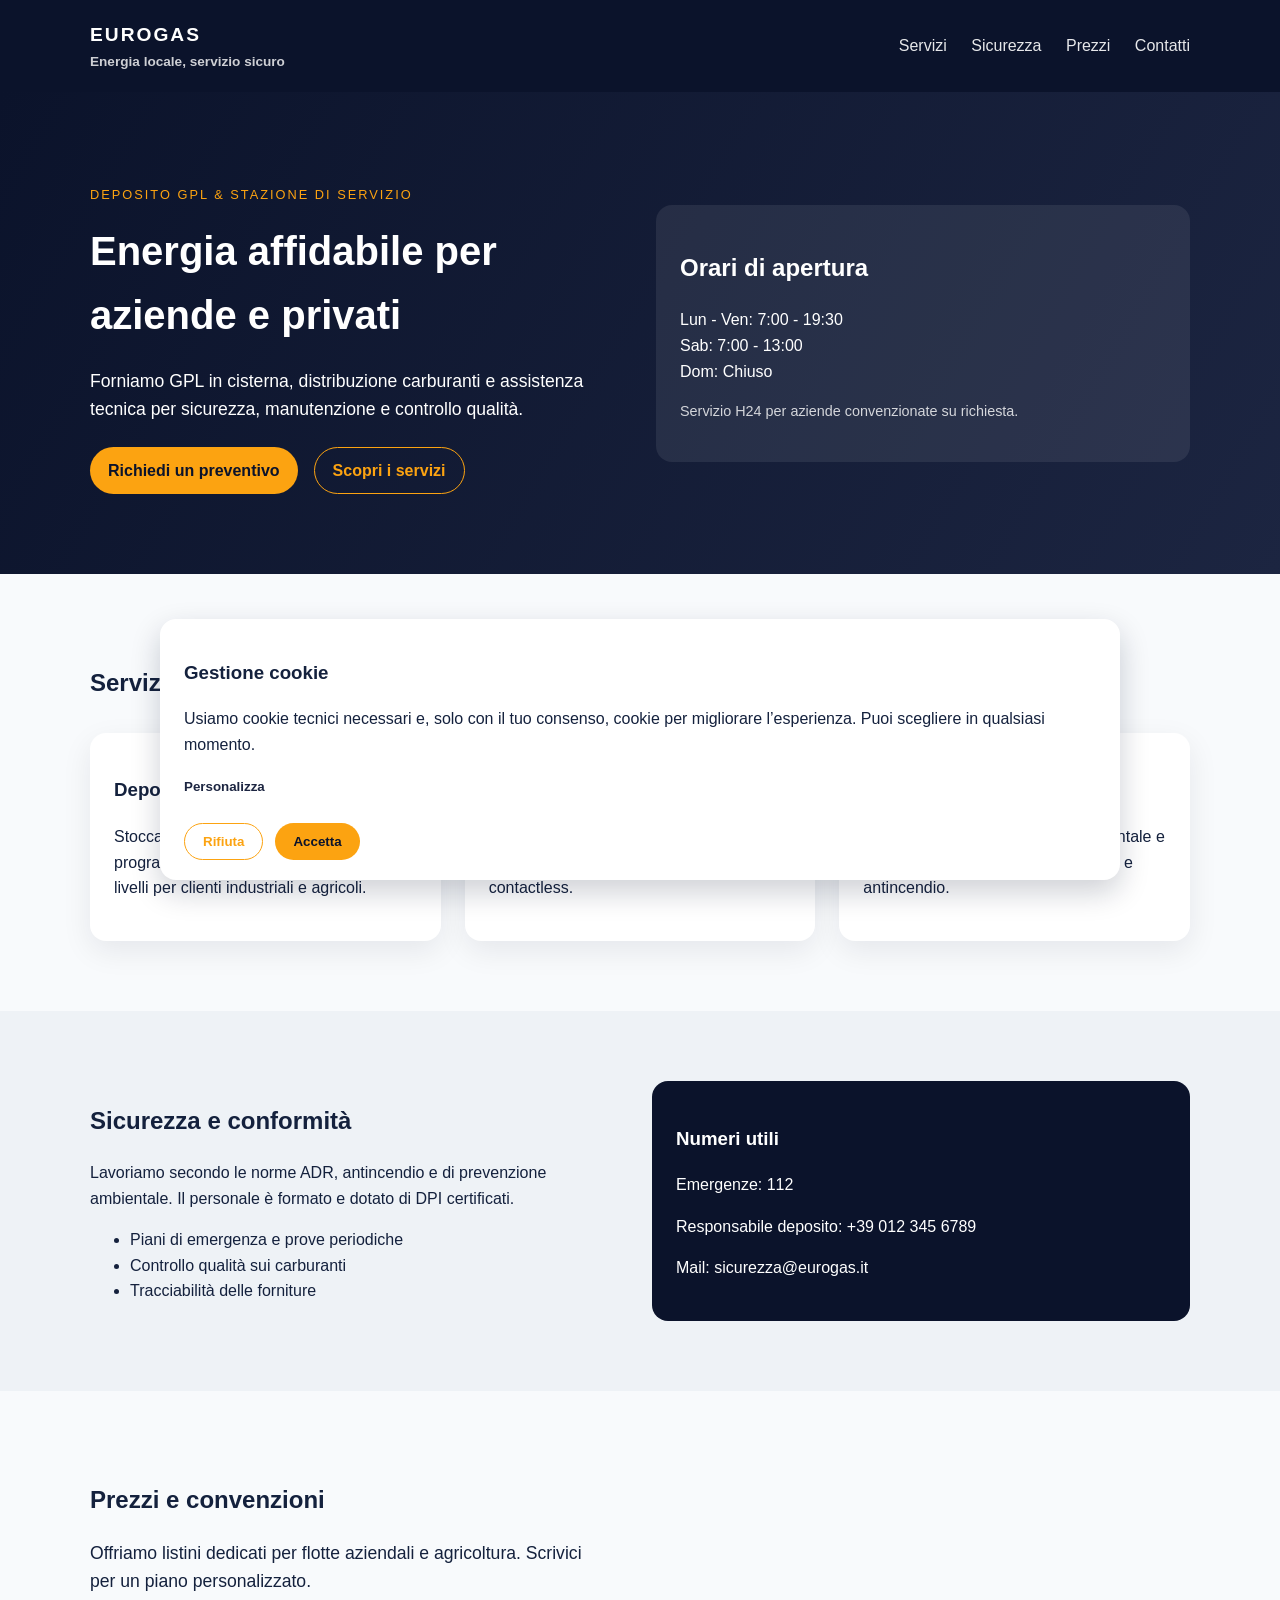
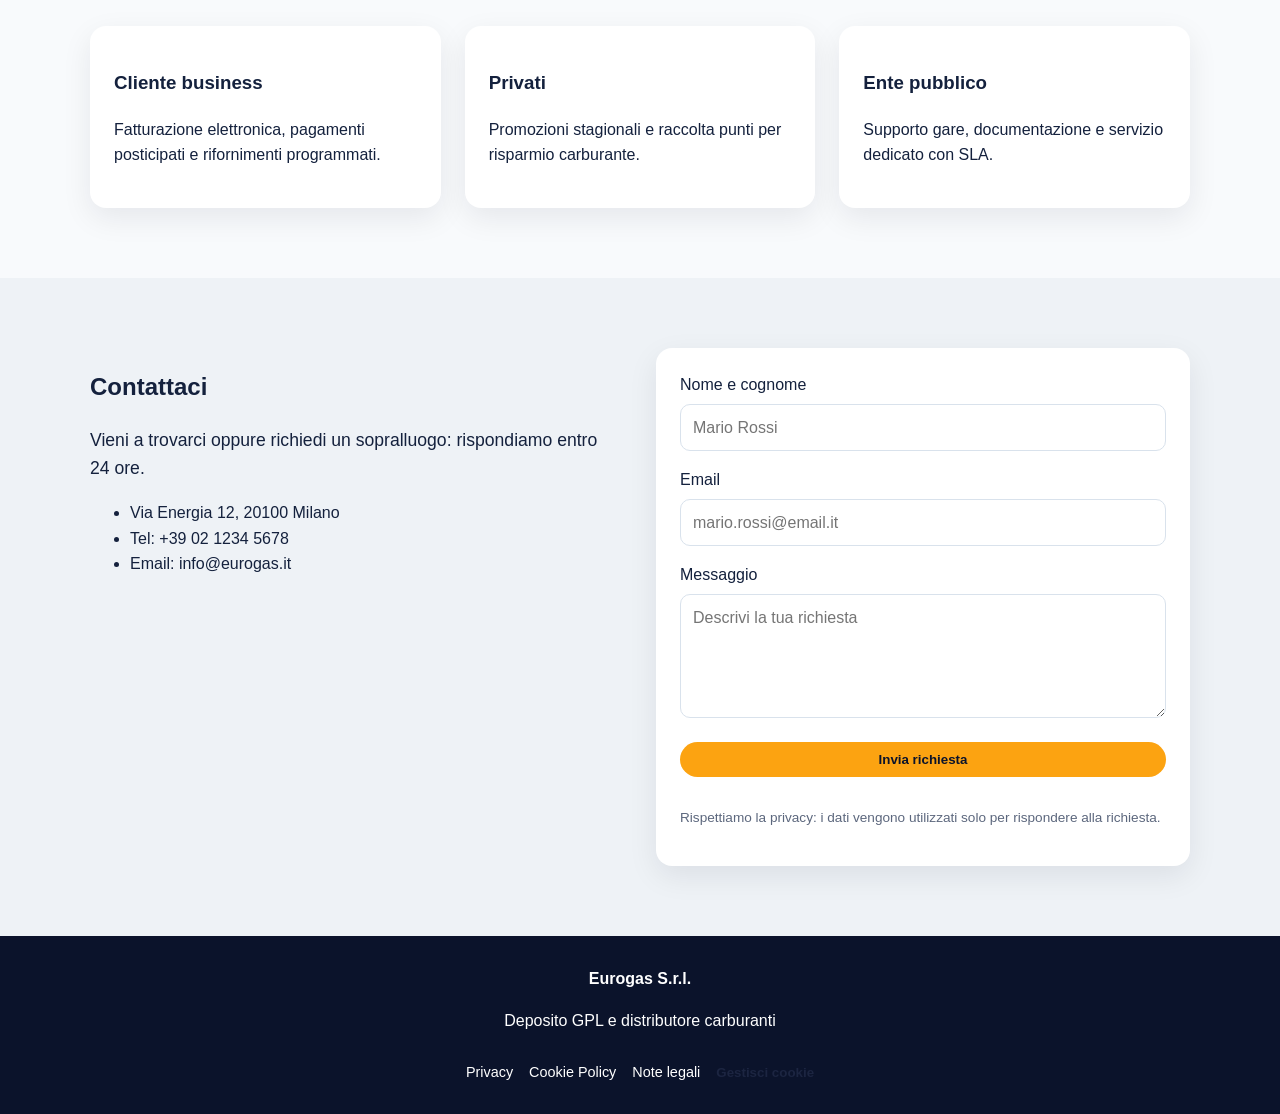
<file: index.html>
<!doctype html>
<html lang="it">
  <head>
    <meta charset="UTF-8" />
    <meta name="viewport" content="width=device-width, initial-scale=1" />
    <title>Eurogas - Deposito GPL & Stazione di Servizio</title>
    <meta
      name="description"
      content="Deposito GPL e stazione di servizio per benzina, GPL, metano e diesel. Servizi sicuri e supporto per aziende e privati."
    />
    <link rel="stylesheet" href="styles.css" />
  </head>
  <body>
    <header class="site-header">
      <div class="container header-content">
        <div class="brand">
          <span class="brand-mark">EUROGAS</span>
          <span class="brand-subtitle">Energia locale, servizio sicuro</span>
        </div>
        <nav class="nav">
          <a href="#servizi">Servizi</a>
          <a href="#sicurezza">Sicurezza</a>
          <a href="#prezzi">Prezzi</a>
          <a href="#contatti">Contatti</a>
        </nav>
      </div>
    </header>

    <main>
      <section class="hero">
        <div class="container hero-content">
          <div>
            <p class="eyebrow">Deposito GPL & Stazione di Servizio</p>
            <h1>Energia affidabile per aziende e privati</h1>
            <p class="lead">
              Forniamo GPL in cisterna, distribuzione carburanti e assistenza tecnica
              per sicurezza, manutenzione e controllo qualità.
            </p>
            <div class="hero-actions">
              <a class="button primary" href="#contatti">Richiedi un preventivo</a>
              <a class="button ghost" href="#servizi">Scopri i servizi</a>
            </div>
          </div>
          <div class="hero-card">
            <h2>Orari di apertura</h2>
            <ul>
              <li>Lun - Ven: 7:00 - 19:30</li>
              <li>Sab: 7:00 - 13:00</li>
              <li>Dom: Chiuso</li>
            </ul>
            <p class="hero-note">
              Servizio H24 per aziende convenzionate su richiesta.
            </p>
          </div>
        </div>
      </section>

      <section id="servizi" class="section">
        <div class="container">
          <h2>Servizi principali</h2>
          <div class="grid">
            <article class="card">
              <h3>Deposito GPL</h3>
              <p>
                Stoccaggio sicuro, consegne programmate e monitoraggio continuo dei
                livelli per clienti industriali e agricoli.
              </p>
            </article>
            <article class="card">
              <h3>Carburanti per auto</h3>
              <p>
                Benzina, GPL, metano e diesel con erogatori moderni e
                pagamenti contactless.
              </p>
            </article>
            <article class="card">
              <h3>Assistenza tecnica</h3>
              <p>
                Controlli periodici, gestione documentale e supporto per
                adeguamenti normativi e antincendio.
              </p>
            </article>
          </div>
        </div>
      </section>

      <section id="sicurezza" class="section alt">
        <div class="container safety">
          <div>
            <h2>Sicurezza e conformità</h2>
            <p>
              Lavoriamo secondo le norme ADR, antincendio e di prevenzione
              ambientale. Il personale è formato e dotato di DPI certificati.
            </p>
            <ul>
              <li>Piani di emergenza e prove periodiche</li>
              <li>Controllo qualità sui carburanti</li>
              <li>Tracciabilità delle forniture</li>
            </ul>
          </div>
          <div class="safety-card">
            <h3>Numeri utili</h3>
            <p>Emergenze: 112</p>
            <p>Responsabile deposito: +39 012 345 6789</p>
            <p>Mail: sicurezza@eurogas.it</p>
          </div>
        </div>
      </section>

      <section id="prezzi" class="section">
        <div class="container">
          <h2>Prezzi e convenzioni</h2>
          <p class="lead">
            Offriamo listini dedicati per flotte aziendali e agricoltura. Scrivici
            per un piano personalizzato.
          </p>
          <div class="grid">
            <article class="card">
              <h3>Cliente business</h3>
              <p>Fatturazione elettronica, pagamenti posticipati e rifornimenti programmati.</p>
            </article>
            <article class="card">
              <h3>Privati</h3>
              <p>Promozioni stagionali e raccolta punti per risparmio carburante.</p>
            </article>
            <article class="card">
              <h3>Ente pubblico</h3>
              <p>Supporto gare, documentazione e servizio dedicato con SLA.</p>
            </article>
          </div>
        </div>
      </section>

      <section id="contatti" class="section alt">
        <div class="container contact">
          <div>
            <h2>Contattaci</h2>
            <p class="lead">
              Vieni a trovarci oppure richiedi un sopralluogo: rispondiamo entro 24 ore.
            </p>
            <ul>
              <li>Via Energia 12, 20100 Milano</li>
              <li>Tel: +39 02 1234 5678</li>
              <li>Email: info@eurogas.it</li>
            </ul>
          </div>
          <form class="form">
            <label>
              Nome e cognome
              <input type="text" placeholder="Mario Rossi" />
            </label>
            <label>
              Email
              <input type="email" placeholder="mario.rossi@email.it" />
            </label>
            <label>
              Messaggio
              <textarea rows="4" placeholder="Descrivi la tua richiesta"></textarea>
            </label>
            <button type="button" class="button primary">Invia richiesta</button>
            <p class="form-note">
              Rispettiamo la privacy: i dati vengono utilizzati solo per rispondere
              alla richiesta.
            </p>
          </form>
        </div>
      </section>
    </main>

    <footer class="site-footer">
      <div class="container footer-content">
        <div>
          <strong>Eurogas S.r.l.</strong>
          <p>Deposito GPL e distributore carburanti</p>
        </div>
        <div class="footer-links">
          <a href="privacy.html">Privacy</a>
          <a href="cookie-policy.html">Cookie Policy</a>
          <a href="note-legali.html">Note legali</a>
          <button class="link-button" type="button" id="cookie-manage">
            Gestisci cookie
          </button>
        </div>
      </div>
    </footer>

    <div class="cookie-banner" id="cookie-banner" role="dialog" aria-live="polite">
      <div class="cookie-content">
        <div>
          <h3>Gestione cookie</h3>
          <p>
            Usiamo cookie tecnici necessari e, solo con il tuo consenso, cookie per
            migliorare l’esperienza. Puoi scegliere in qualsiasi momento.
          </p>
          <button class="link-button" id="cookie-settings">Personalizza</button>
        </div>
        <div class="cookie-actions">
          <button class="button ghost" id="cookie-reject">Rifiuta</button>
          <button class="button primary" id="cookie-accept">Accetta</button>
        </div>
      </div>
    </div>

    <div class="cookie-modal" id="cookie-modal" role="dialog" aria-modal="true">
      <div class="cookie-modal-content">
        <h3>Preferenze cookie</h3>
        <p>
          Puoi cambiare le preferenze in qualsiasi momento. I cookie tecnici
          sono sempre attivi.
        </p>
        <label class="toggle">
          <input type="checkbox" checked disabled />
          <span>Cookie tecnici (necessari)</span>
        </label>
        <label class="toggle">
          <input type="checkbox" id="cookie-analytics" />
          <span>Cookie di analisi</span>
        </label>
        <label class="toggle">
          <input type="checkbox" id="cookie-marketing" />
          <span>Cookie di marketing</span>
        </label>
        <div class="cookie-actions">
          <button class="button ghost" id="cookie-cancel">Annulla</button>
          <button class="button primary" id="cookie-save">Salva preferenze</button>
        </div>
      </div>
    </div>

    <script src="script.js"></script>
  </body>
</html>
</file>
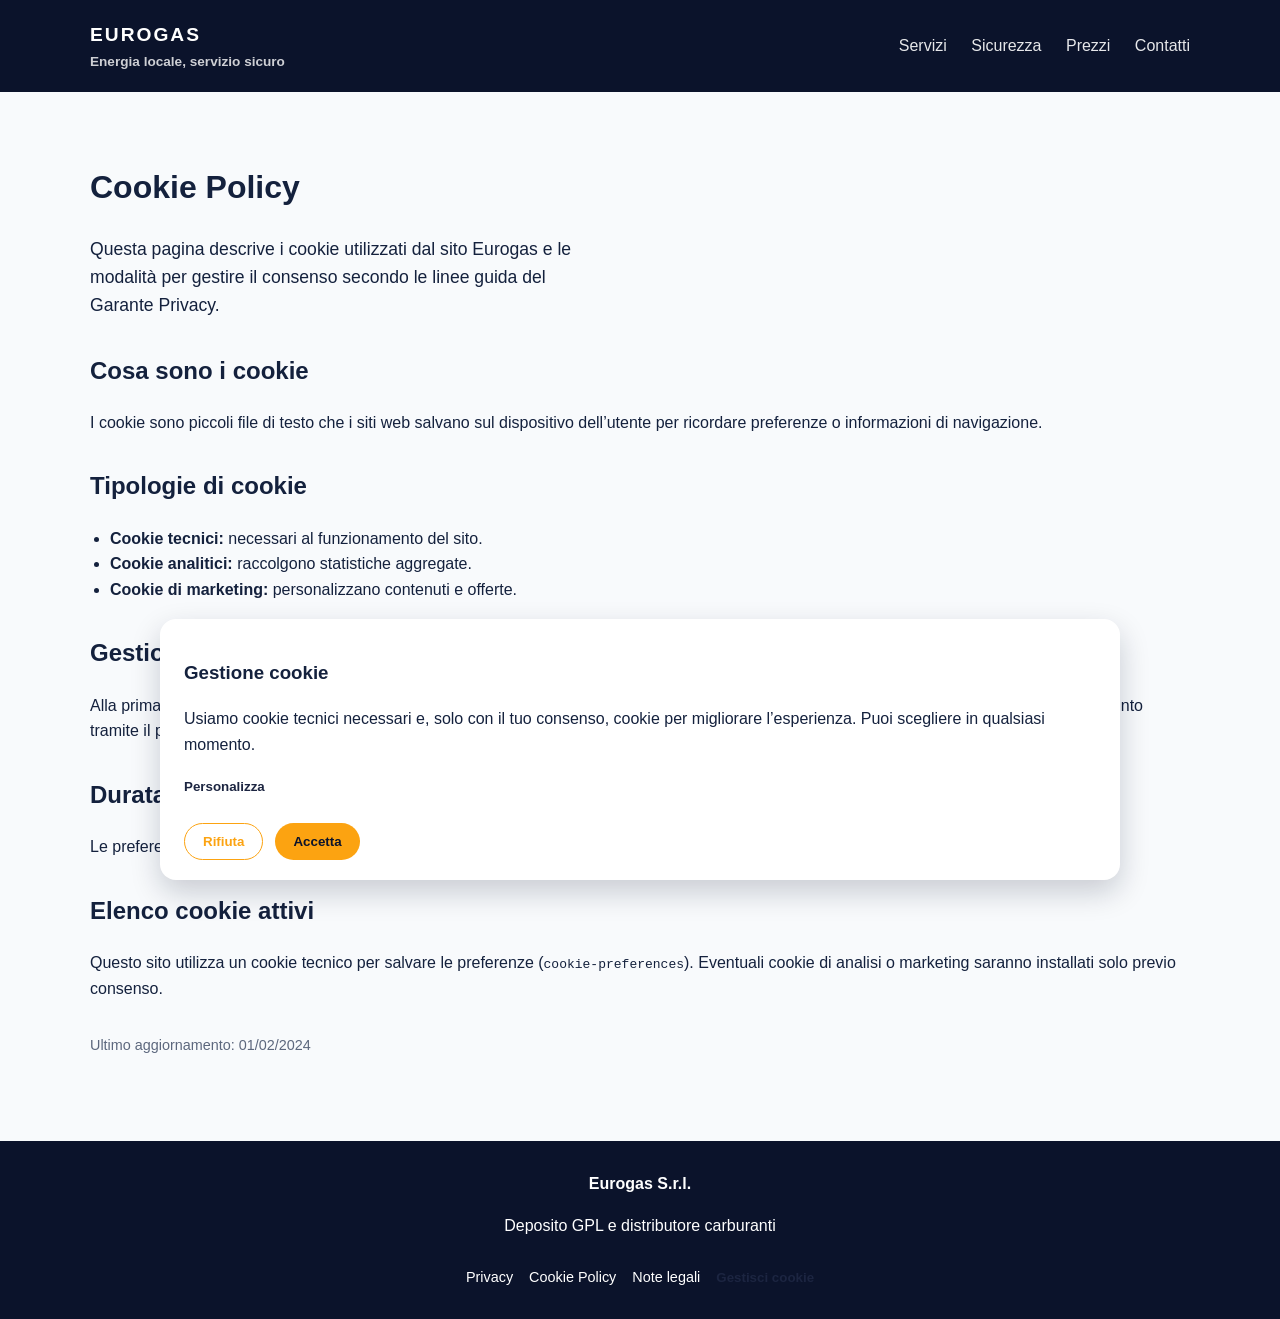
<file: cookie-policy.html>
<!doctype html>
<html lang="it">
  <head>
    <meta charset="UTF-8" />
    <meta name="viewport" content="width=device-width, initial-scale=1" />
    <title>Cookie Policy | Eurogas</title>
    <meta
      name="description"
      content="Informativa cookie di Eurogas con preferenze granulari e gestione del consenso."
    />
    <link rel="stylesheet" href="styles.css" />
  </head>
  <body>
    <header class="site-header">
      <div class="container header-content">
        <div class="brand">
          <span class="brand-mark">EUROGAS</span>
          <span class="brand-subtitle">Energia locale, servizio sicuro</span>
        </div>
        <nav class="nav">
          <a href="index.html#servizi">Servizi</a>
          <a href="index.html#sicurezza">Sicurezza</a>
          <a href="index.html#prezzi">Prezzi</a>
          <a href="index.html#contatti">Contatti</a>
        </nav>
      </div>
    </header>

    <main class="section">
      <div class="container policy">
        <h1>Cookie Policy</h1>
        <p class="lead">
          Questa pagina descrive i cookie utilizzati dal sito Eurogas e le modalità
          per gestire il consenso secondo le linee guida del Garante Privacy.
        </p>

        <h2>Cosa sono i cookie</h2>
        <p>
          I cookie sono piccoli file di testo che i siti web salvano sul dispositivo
          dell’utente per ricordare preferenze o informazioni di navigazione.
        </p>

        <h2>Tipologie di cookie</h2>
        <ul>
          <li><strong>Cookie tecnici:</strong> necessari al funzionamento del sito.</li>
          <li><strong>Cookie analitici:</strong> raccolgono statistiche aggregate.</li>
          <li><strong>Cookie di marketing:</strong> personalizzano contenuti e offerte.</li>
        </ul>

        <h2>Gestione del consenso</h2>
        <p>
          Alla prima visita puoi accettare o rifiutare i cookie non necessari, oppure
          personalizzare le preferenze. Puoi modificare le scelte in qualsiasi momento
          tramite il pulsante “Gestisci cookie” presente nel footer.
        </p>

        <h2>Durata dei cookie</h2>
        <p>
          Le preferenze vengono memorizzate fino a revoca o aggiornamento. I cookie
          tecnici sono necessari e non possono essere disattivati.
        </p>

        <h2>Elenco cookie attivi</h2>
        <p>
          Questo sito utilizza un cookie tecnico per salvare le preferenze
          (<code>cookie-preferences</code>). Eventuali cookie di analisi o marketing
          saranno installati solo previo consenso.
        </p>

        <p class="policy-updated">Ultimo aggiornamento: 01/02/2024</p>
      </div>
    </main>

    <footer class="site-footer">
      <div class="container footer-content">
        <div>
          <strong>Eurogas S.r.l.</strong>
          <p>Deposito GPL e distributore carburanti</p>
        </div>
        <div class="footer-links">
          <a href="privacy.html">Privacy</a>
          <a href="cookie-policy.html">Cookie Policy</a>
          <a href="note-legali.html">Note legali</a>
          <button class="link-button" type="button" id="cookie-manage">
            Gestisci cookie
          </button>
        </div>
      </div>
    </footer>

    <div class="cookie-banner" id="cookie-banner" role="dialog" aria-live="polite">
      <div class="cookie-content">
        <div>
          <h3>Gestione cookie</h3>
          <p>
            Usiamo cookie tecnici necessari e, solo con il tuo consenso, cookie per
            migliorare l’esperienza. Puoi scegliere in qualsiasi momento.
          </p>
          <button class="link-button" id="cookie-settings">Personalizza</button>
        </div>
        <div class="cookie-actions">
          <button class="button ghost" id="cookie-reject">Rifiuta</button>
          <button class="button primary" id="cookie-accept">Accetta</button>
        </div>
      </div>
    </div>

    <div class="cookie-modal" id="cookie-modal" role="dialog" aria-modal="true">
      <div class="cookie-modal-content">
        <h3>Preferenze cookie</h3>
        <p>
          Puoi cambiare le preferenze in qualsiasi momento. I cookie tecnici
          sono sempre attivi.
        </p>
        <label class="toggle">
          <input type="checkbox" checked disabled />
          <span>Cookie tecnici (necessari)</span>
        </label>
        <label class="toggle">
          <input type="checkbox" id="cookie-analytics" />
          <span>Cookie di analisi</span>
        </label>
        <label class="toggle">
          <input type="checkbox" id="cookie-marketing" />
          <span>Cookie di marketing</span>
        </label>
        <div class="cookie-actions">
          <button class="button ghost" id="cookie-cancel">Annulla</button>
          <button class="button primary" id="cookie-save">Salva preferenze</button>
        </div>
      </div>
    </div>

    <script src="script.js"></script>
  </body>
</html>
</file>
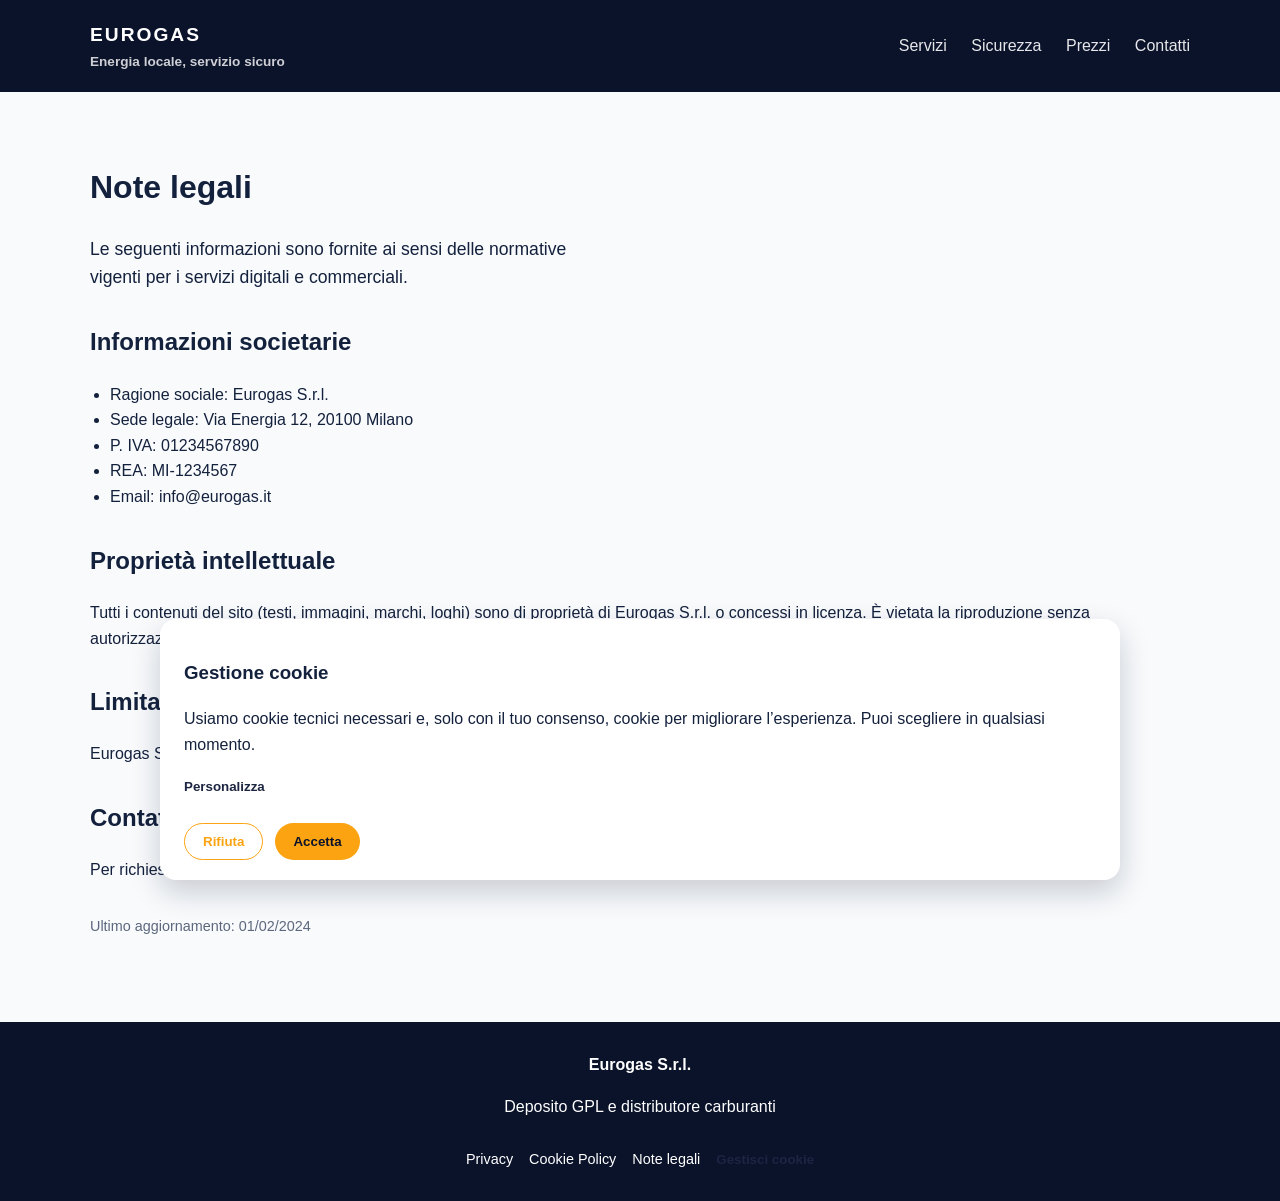
<file: note-legali.html>
<!doctype html>
<html lang="it">
  <head>
    <meta charset="UTF-8" />
    <meta name="viewport" content="width=device-width, initial-scale=1" />
    <title>Note Legali | Eurogas</title>
    <meta
      name="description"
      content="Note legali e informazioni societarie di Eurogas."
    />
    <link rel="stylesheet" href="styles.css" />
  </head>
  <body>
    <header class="site-header">
      <div class="container header-content">
        <div class="brand">
          <span class="brand-mark">EUROGAS</span>
          <span class="brand-subtitle">Energia locale, servizio sicuro</span>
        </div>
        <nav class="nav">
          <a href="index.html#servizi">Servizi</a>
          <a href="index.html#sicurezza">Sicurezza</a>
          <a href="index.html#prezzi">Prezzi</a>
          <a href="index.html#contatti">Contatti</a>
        </nav>
      </div>
    </header>

    <main class="section">
      <div class="container policy">
        <h1>Note legali</h1>
        <p class="lead">
          Le seguenti informazioni sono fornite ai sensi delle normative vigenti
          per i servizi digitali e commerciali.
        </p>

        <h2>Informazioni societarie</h2>
        <ul>
          <li>Ragione sociale: Eurogas S.r.l.</li>
          <li>Sede legale: Via Energia 12, 20100 Milano</li>
          <li>P. IVA: 01234567890</li>
          <li>REA: MI-1234567</li>
          <li>Email: info@eurogas.it</li>
        </ul>

        <h2>Proprietà intellettuale</h2>
        <p>
          Tutti i contenuti del sito (testi, immagini, marchi, loghi) sono di
          proprietà di Eurogas S.r.l. o concessi in licenza. È vietata la
          riproduzione senza autorizzazione.
        </p>

        <h2>Limitazione di responsabilità</h2>
        <p>
          Eurogas S.r.l. non è responsabile per eventuali interruzioni del servizio
          o per contenuti di siti terzi collegati.
        </p>

        <h2>Contatti</h2>
        <p>
          Per richieste legali o amministrative contatta:
          legale@eurogas.it.
        </p>

        <p class="policy-updated">Ultimo aggiornamento: 01/02/2024</p>
      </div>
    </main>

    <footer class="site-footer">
      <div class="container footer-content">
        <div>
          <strong>Eurogas S.r.l.</strong>
          <p>Deposito GPL e distributore carburanti</p>
        </div>
        <div class="footer-links">
          <a href="privacy.html">Privacy</a>
          <a href="cookie-policy.html">Cookie Policy</a>
          <a href="note-legali.html">Note legali</a>
          <button class="link-button" type="button" id="cookie-manage">
            Gestisci cookie
          </button>
        </div>
      </div>
    </footer>

    <div class="cookie-banner" id="cookie-banner" role="dialog" aria-live="polite">
      <div class="cookie-content">
        <div>
          <h3>Gestione cookie</h3>
          <p>
            Usiamo cookie tecnici necessari e, solo con il tuo consenso, cookie per
            migliorare l’esperienza. Puoi scegliere in qualsiasi momento.
          </p>
          <button class="link-button" id="cookie-settings">Personalizza</button>
        </div>
        <div class="cookie-actions">
          <button class="button ghost" id="cookie-reject">Rifiuta</button>
          <button class="button primary" id="cookie-accept">Accetta</button>
        </div>
      </div>
    </div>

    <div class="cookie-modal" id="cookie-modal" role="dialog" aria-modal="true">
      <div class="cookie-modal-content">
        <h3>Preferenze cookie</h3>
        <p>
          Puoi cambiare le preferenze in qualsiasi momento. I cookie tecnici
          sono sempre attivi.
        </p>
        <label class="toggle">
          <input type="checkbox" checked disabled />
          <span>Cookie tecnici (necessari)</span>
        </label>
        <label class="toggle">
          <input type="checkbox" id="cookie-analytics" />
          <span>Cookie di analisi</span>
        </label>
        <label class="toggle">
          <input type="checkbox" id="cookie-marketing" />
          <span>Cookie di marketing</span>
        </label>
        <div class="cookie-actions">
          <button class="button ghost" id="cookie-cancel">Annulla</button>
          <button class="button primary" id="cookie-save">Salva preferenze</button>
        </div>
      </div>
    </div>

    <script src="script.js"></script>
  </body>
</html>
</file>
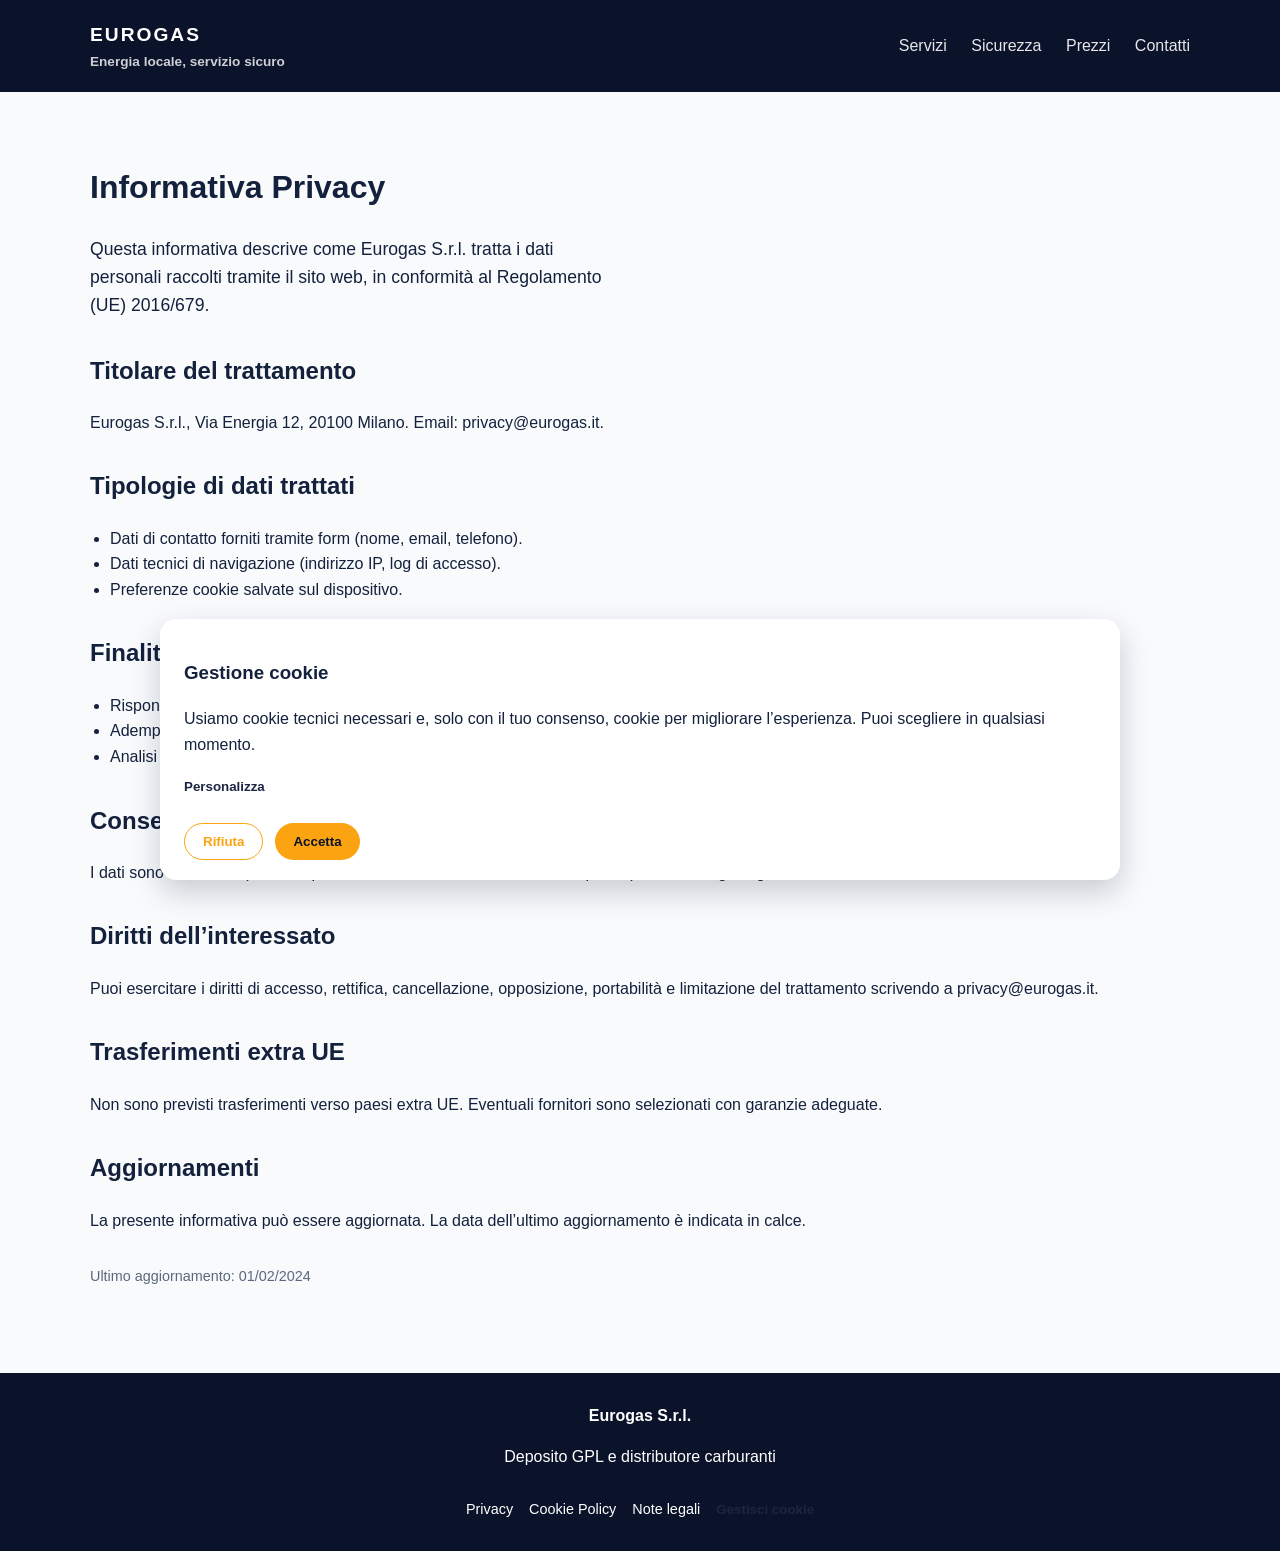
<file: privacy.html>
<!doctype html>
<html lang="it">
  <head>
    <meta charset="UTF-8" />
    <meta name="viewport" content="width=device-width, initial-scale=1" />
    <title>Privacy Policy | Eurogas</title>
    <meta
      name="description"
      content="Informativa privacy di Eurogas in conformità al GDPR (UE 2016/679)."
    />
    <link rel="stylesheet" href="styles.css" />
  </head>
  <body>
    <header class="site-header">
      <div class="container header-content">
        <div class="brand">
          <span class="brand-mark">EUROGAS</span>
          <span class="brand-subtitle">Energia locale, servizio sicuro</span>
        </div>
        <nav class="nav">
          <a href="index.html#servizi">Servizi</a>
          <a href="index.html#sicurezza">Sicurezza</a>
          <a href="index.html#prezzi">Prezzi</a>
          <a href="index.html#contatti">Contatti</a>
        </nav>
      </div>
    </header>

    <main class="section">
      <div class="container policy">
        <h1>Informativa Privacy</h1>
        <p class="lead">
          Questa informativa descrive come Eurogas S.r.l. tratta i dati personali
          raccolti tramite il sito web, in conformità al Regolamento (UE) 2016/679.
        </p>

        <h2>Titolare del trattamento</h2>
        <p>
          Eurogas S.r.l., Via Energia 12, 20100 Milano. Email:
          privacy@eurogas.it.
        </p>

        <h2>Tipologie di dati trattati</h2>
        <ul>
          <li>Dati di contatto forniti tramite form (nome, email, telefono).</li>
          <li>Dati tecnici di navigazione (indirizzo IP, log di accesso).</li>
          <li>Preferenze cookie salvate sul dispositivo.</li>
        </ul>

        <h2>Finalità e base giuridica</h2>
        <ul>
          <li>Rispondere a richieste e preventivi (esecuzione di misure precontrattuali).</li>
          <li>Adempimenti normativi e obblighi di legge.</li>
          <li>Analisi statistiche solo previo consenso (cookie analitici).</li>
        </ul>

        <h2>Conservazione</h2>
        <p>
          I dati sono conservati per il tempo necessario a evadere la richiesta o
          per rispettare obblighi legali e fiscali.
        </p>

        <h2>Diritti dell’interessato</h2>
        <p>
          Puoi esercitare i diritti di accesso, rettifica, cancellazione, opposizione,
          portabilità e limitazione del trattamento scrivendo a privacy@eurogas.it.
        </p>

        <h2>Trasferimenti extra UE</h2>
        <p>
          Non sono previsti trasferimenti verso paesi extra UE. Eventuali fornitori
          sono selezionati con garanzie adeguate.
        </p>

        <h2>Aggiornamenti</h2>
        <p>
          La presente informativa può essere aggiornata. La data dell’ultimo
          aggiornamento è indicata in calce.
        </p>

        <p class="policy-updated">Ultimo aggiornamento: 01/02/2024</p>
      </div>
    </main>

    <footer class="site-footer">
      <div class="container footer-content">
        <div>
          <strong>Eurogas S.r.l.</strong>
          <p>Deposito GPL e distributore carburanti</p>
        </div>
        <div class="footer-links">
          <a href="privacy.html">Privacy</a>
          <a href="cookie-policy.html">Cookie Policy</a>
          <a href="note-legali.html">Note legali</a>
          <button class="link-button" type="button" id="cookie-manage">
            Gestisci cookie
          </button>
        </div>
      </div>
    </footer>

    <div class="cookie-banner" id="cookie-banner" role="dialog" aria-live="polite">
      <div class="cookie-content">
        <div>
          <h3>Gestione cookie</h3>
          <p>
            Usiamo cookie tecnici necessari e, solo con il tuo consenso, cookie per
            migliorare l’esperienza. Puoi scegliere in qualsiasi momento.
          </p>
          <button class="link-button" id="cookie-settings">Personalizza</button>
        </div>
        <div class="cookie-actions">
          <button class="button ghost" id="cookie-reject">Rifiuta</button>
          <button class="button primary" id="cookie-accept">Accetta</button>
        </div>
      </div>
    </div>

    <div class="cookie-modal" id="cookie-modal" role="dialog" aria-modal="true">
      <div class="cookie-modal-content">
        <h3>Preferenze cookie</h3>
        <p>
          Puoi cambiare le preferenze in qualsiasi momento. I cookie tecnici
          sono sempre attivi.
        </p>
        <label class="toggle">
          <input type="checkbox" checked disabled />
          <span>Cookie tecnici (necessari)</span>
        </label>
        <label class="toggle">
          <input type="checkbox" id="cookie-analytics" />
          <span>Cookie di analisi</span>
        </label>
        <label class="toggle">
          <input type="checkbox" id="cookie-marketing" />
          <span>Cookie di marketing</span>
        </label>
        <div class="cookie-actions">
          <button class="button ghost" id="cookie-cancel">Annulla</button>
          <button class="button primary" id="cookie-save">Salva preferenze</button>
        </div>
      </div>
    </div>

    <script src="script.js"></script>
  </body>
</html>
</file>
<file: styles.css>
*,
*::before,
*::after {
  box-sizing: border-box;
}

body {
  margin: 0;
  font-family: "Inter", "Segoe UI", sans-serif;
  color: #14213d;
  background: #f8fafc;
  line-height: 1.6;
}

a {
  color: inherit;
  text-decoration: none;
}

.container {
  width: min(1100px, 90%);
  margin: 0 auto;
}

.site-header {
  background: #0b132b;
  color: #fff;
  padding: 20px 0;
  position: sticky;
  top: 0;
  z-index: 10;
}

.header-content {
  display: flex;
  align-items: center;
  justify-content: space-between;
  gap: 20px;
}

.brand {
  display: flex;
  flex-direction: column;
  font-weight: 600;
}

.brand-mark {
  font-size: 1.2rem;
  letter-spacing: 2px;
}

.brand-subtitle {
  font-size: 0.85rem;
  opacity: 0.8;
}

.nav a {
  margin-left: 20px;
  font-weight: 500;
  opacity: 0.9;
}

.hero {
  background: linear-gradient(120deg, #0b132b, #1c2541);
  color: #fff;
  padding: 80px 0;
}

.hero-content {
  display: grid;
  grid-template-columns: repeat(auto-fit, minmax(280px, 1fr));
  gap: 32px;
  align-items: center;
}

.hero h1 {
  font-size: 2.5rem;
  margin: 10px 0 20px;
}

.eyebrow {
  text-transform: uppercase;
  font-size: 0.8rem;
  letter-spacing: 2px;
  color: #fca311;
}

.lead {
  font-size: 1.1rem;
  max-width: 520px;
}

.hero-actions {
  display: flex;
  gap: 16px;
  margin-top: 24px;
}

.hero-card {
  background: rgba(255, 255, 255, 0.08);
  padding: 24px;
  border-radius: 16px;
}

.hero-card ul {
  list-style: none;
  padding: 0;
}

.hero-note {
  font-size: 0.9rem;
  opacity: 0.8;
}

.section {
  padding: 70px 0;
}

.section.alt {
  background: #eef2f6;
}

.grid {
  display: grid;
  grid-template-columns: repeat(auto-fit, minmax(240px, 1fr));
  gap: 24px;
  margin-top: 30px;
}

.card {
  background: #fff;
  padding: 24px;
  border-radius: 16px;
  box-shadow: 0 10px 30px rgba(11, 19, 43, 0.08);
}

.safety {
  display: grid;
  grid-template-columns: repeat(auto-fit, minmax(260px, 1fr));
  gap: 24px;
  align-items: center;
}

.safety-card {
  background: #0b132b;
  color: #fff;
  padding: 24px;
  border-radius: 16px;
}

.contact {
  display: grid;
  grid-template-columns: repeat(auto-fit, minmax(260px, 1fr));
  gap: 32px;
}

.form {
  display: grid;
  gap: 16px;
  background: #fff;
  padding: 24px;
  border-radius: 16px;
  box-shadow: 0 10px 30px rgba(11, 19, 43, 0.08);
}

input,
textarea {
  width: 100%;
  padding: 10px 12px;
  border-radius: 10px;
  border: 1px solid #d9e2ec;
  margin-top: 6px;
  font: inherit;
}

.form-note {
  font-size: 0.85rem;
  color: #5c677d;
}

.site-footer {
  background: #0b132b;
  color: #fff;
  padding: 30px 0;
}

.footer-content {
  display: flex;
  flex-direction: column;
  gap: 12px;
  align-items: center;
  text-align: center;
}

.footer-links {
  display: flex;
  gap: 16px;
  font-size: 0.9rem;
  align-items: center;
}

.button {
  border: none;
  padding: 10px 18px;
  border-radius: 999px;
  font-weight: 600;
  cursor: pointer;
  display: inline-flex;
  align-items: center;
  justify-content: center;
}

.button.primary {
  background: #fca311;
  color: #0b132b;
}

.button.ghost {
  background: transparent;
  border: 1px solid #fca311;
  color: #fca311;
}

.cookie-banner {
  position: fixed;
  bottom: 20px;
  left: 50%;
  transform: translateX(-50%);
  background: #fff;
  border-radius: 16px;
  box-shadow: 0 12px 30px rgba(11, 19, 43, 0.2);
  width: min(960px, 90%);
  padding: 20px 24px;
  display: none;
}

.cookie-banner.visible {
  display: block;
}

.cookie-content {
  display: flex;
  gap: 24px;
  align-items: center;
  justify-content: space-between;
  flex-wrap: wrap;
}

.cookie-actions {
  display: flex;
  gap: 12px;
  flex-wrap: wrap;
}

.link-button {
  background: none;
  border: none;
  color: #1c2541;
  font-weight: 600;
  cursor: pointer;
  padding: 0;
}

.policy h1 {
  margin-top: 0;
}

.policy h2 {
  margin-top: 32px;
}

.policy ul {
  padding-left: 20px;
}

.policy-updated {
  margin-top: 32px;
  font-size: 0.9rem;
  color: #5c677d;
}

.cookie-modal {
  position: fixed;
  inset: 0;
  background: rgba(11, 19, 43, 0.6);
  display: none;
  align-items: center;
  justify-content: center;
  padding: 20px;
}

.cookie-modal.open {
  display: flex;
}

.cookie-modal-content {
  background: #fff;
  padding: 24px;
  border-radius: 16px;
  width: min(520px, 95%);
  display: grid;
  gap: 16px;
}

.toggle {
  display: flex;
  gap: 10px;
  align-items: center;
  font-weight: 500;
}

@media (max-width: 720px) {
  .nav {
    display: none;
  }

  .hero-actions {
    flex-direction: column;
    align-items: flex-start;
  }
}
</file>
